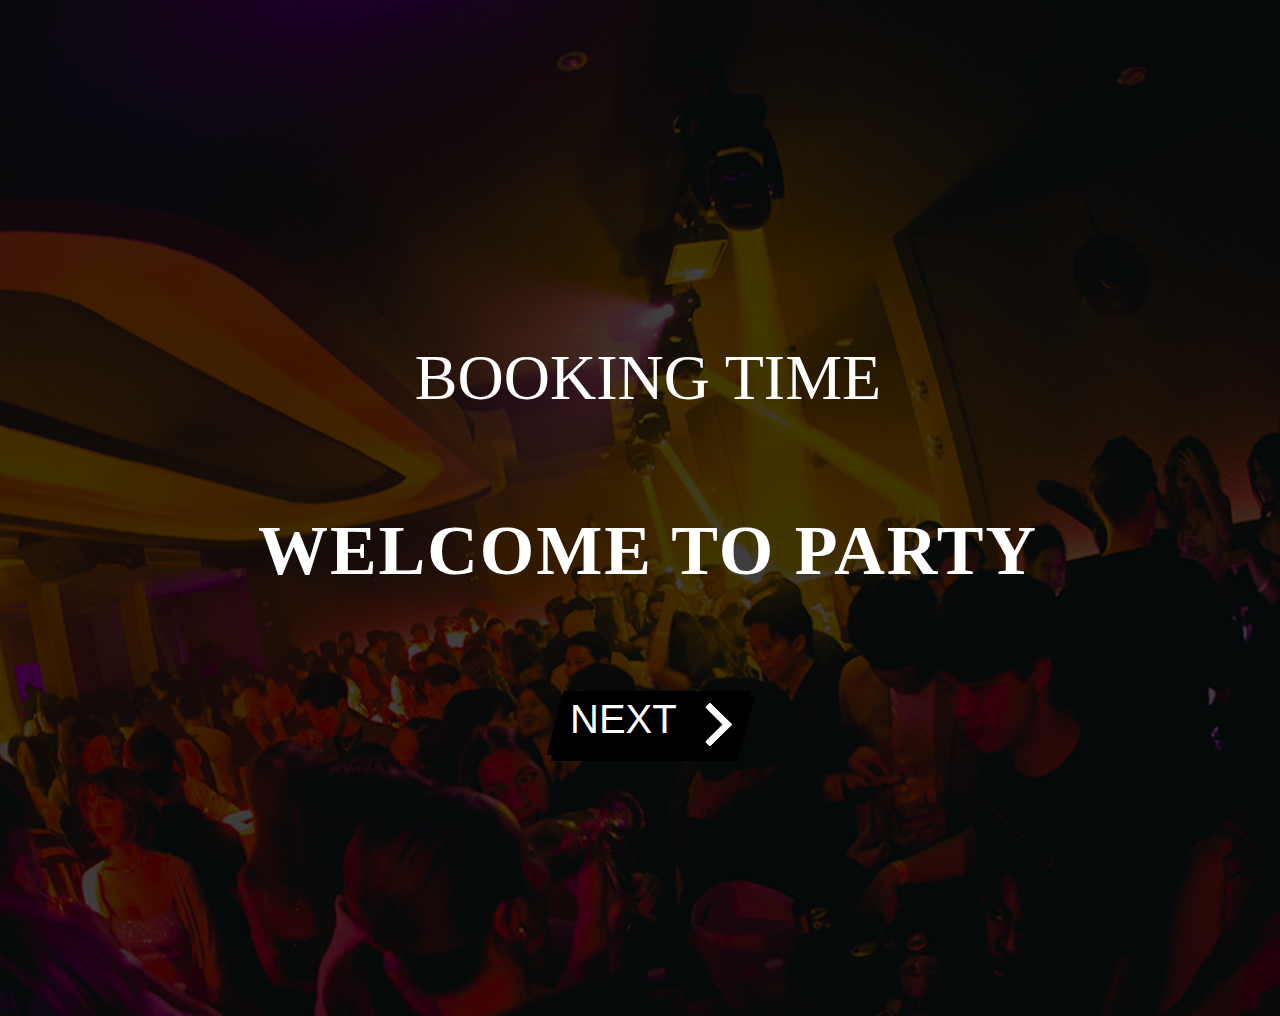
<file: index.html>
<!DOCTYPE html>
<html lang="en">

<head>
    <meta charset="UTF-8" />
    <meta name="viewport" content="width=device-width, initial-scale=1" />

    <link rel="stylesheet" href="style.css">
    <script src="scriptTime.js" defer></script>
    <title>CLUBTIVITY</title>
</head>

<body>
    <div class="banner">
<!--         <div class="navbar">
            <img alt="" src="logo.png" class="logo">
        </div> -->

        <div class="content">
            <div class="container">
                <h1 id="headline"></h1>
                <div id="countdown">
                  <ul>
                    <li><span id="days"></span>days</li>
                    <li><span id="hours"></span>Hours</li>
                    <li><span id="minutes"></span>Minutes</li>
                    <li><span id="seconds"></span>Seconds</li>
                  </ul>
                </div>
                <div id="content" class="emoji">
                  <span>BOOKING TIME</span>
                </div>
              </div>
            <div>
                <h1 id="greeting">Welcome to Party</h1>
                <div class="wrapper">
                    <a class="cta" href="/clubtivity/seat">
                      <span>NEXT</span>
                      <span>
                        <svg width="66px" height="43px" viewBox="0 0 66 43" version="1.1" xmlns="http://www.w3.org/2000/svg" xmlns:xlink="http://www.w3.org/1999/xlink">
                          <g id="arrow" stroke="none" stroke-width="1" fill="none" fill-rule="evenodd">
                            <path class="one" d="M40.1543933,3.89485454 L43.9763149,0.139296592 C44.1708311,-0.0518420739 44.4826329,-0.0518571125 44.6771675,0.139262789 L65.6916134,20.7848311 C66.0855801,21.1718824 66.0911863,21.8050225 65.704135,22.1989893 C65.7000188,22.2031791 65.6958657,22.2073326 65.6916762,22.2114492 L44.677098,42.8607841 C44.4825957,43.0519059 44.1708242,43.0519358 43.9762853,42.8608513 L40.1545186,39.1069479 C39.9575152,38.9134427 39.9546793,38.5968729 40.1481845,38.3998695 C40.1502893,38.3977268 40.1524132,38.395603 40.1545562,38.3934985 L56.9937789,21.8567812 C57.1908028,21.6632968 57.193672,21.3467273 57.0001876,21.1497035 C56.9980647,21.1475418 56.9959223,21.1453995 56.9937605,21.1432767 L40.1545208,4.60825197 C39.9574869,4.41477773 39.9546013,4.09820839 40.1480756,3.90117456 C40.1501626,3.89904911 40.1522686,3.89694235 40.1543933,3.89485454 Z" fill="#FFFFFF"></path>
                            <path class="two" d="M20.1543933,3.89485454 L23.9763149,0.139296592 C24.1708311,-0.0518420739 24.4826329,-0.0518571125 24.6771675,0.139262789 L45.6916134,20.7848311 C46.0855801,21.1718824 46.0911863,21.8050225 45.704135,22.1989893 C45.7000188,22.2031791 45.6958657,22.2073326 45.6916762,22.2114492 L24.677098,42.8607841 C24.4825957,43.0519059 24.1708242,43.0519358 23.9762853,42.8608513 L20.1545186,39.1069479 C19.9575152,38.9134427 19.9546793,38.5968729 20.1481845,38.3998695 C20.1502893,38.3977268 20.1524132,38.395603 20.1545562,38.3934985 L36.9937789,21.8567812 C37.1908028,21.6632968 37.193672,21.3467273 37.0001876,21.1497035 C36.9980647,21.1475418 36.9959223,21.1453995 36.9937605,21.1432767 L20.1545208,4.60825197 C19.9574869,4.41477773 19.9546013,4.09820839 20.1480756,3.90117456 C20.1501626,3.89904911 20.1522686,3.89694235 20.1543933,3.89485454 Z" fill="#FFFFFF"></path>
                            <path class="three" d="M0.154393339,3.89485454 L3.97631488,0.139296592 C4.17083111,-0.0518420739 4.48263286,-0.0518571125 4.67716753,0.139262789 L25.6916134,20.7848311 C26.0855801,21.1718824 26.0911863,21.8050225 25.704135,22.1989893 C25.7000188,22.2031791 25.6958657,22.2073326 25.6916762,22.2114492 L4.67709797,42.8607841 C4.48259567,43.0519059 4.17082418,43.0519358 3.97628526,42.8608513 L0.154518591,39.1069479 C-0.0424848215,38.9134427 -0.0453206733,38.5968729 0.148184538,38.3998695 C0.150289256,38.3977268 0.152413239,38.395603 0.154556228,38.3934985 L16.9937789,21.8567812 C17.1908028,21.6632968 17.193672,21.3467273 17.0001876,21.1497035 C16.9980647,21.1475418 16.9959223,21.1453995 16.9937605,21.1432767 L0.15452076,4.60825197 C-0.0425130651,4.41477773 -0.0453986756,4.09820839 0.148075568,3.90117456 C0.150162624,3.89904911 0.152268631,3.89694235 0.154393339,3.89485454 Z" fill="#FFFFFF"></path>
                          </g>
                        </svg>
                      </span>
                    </a>
                  </div>
            </div>
        </div>
    </div>

</body>

</html>
</file>
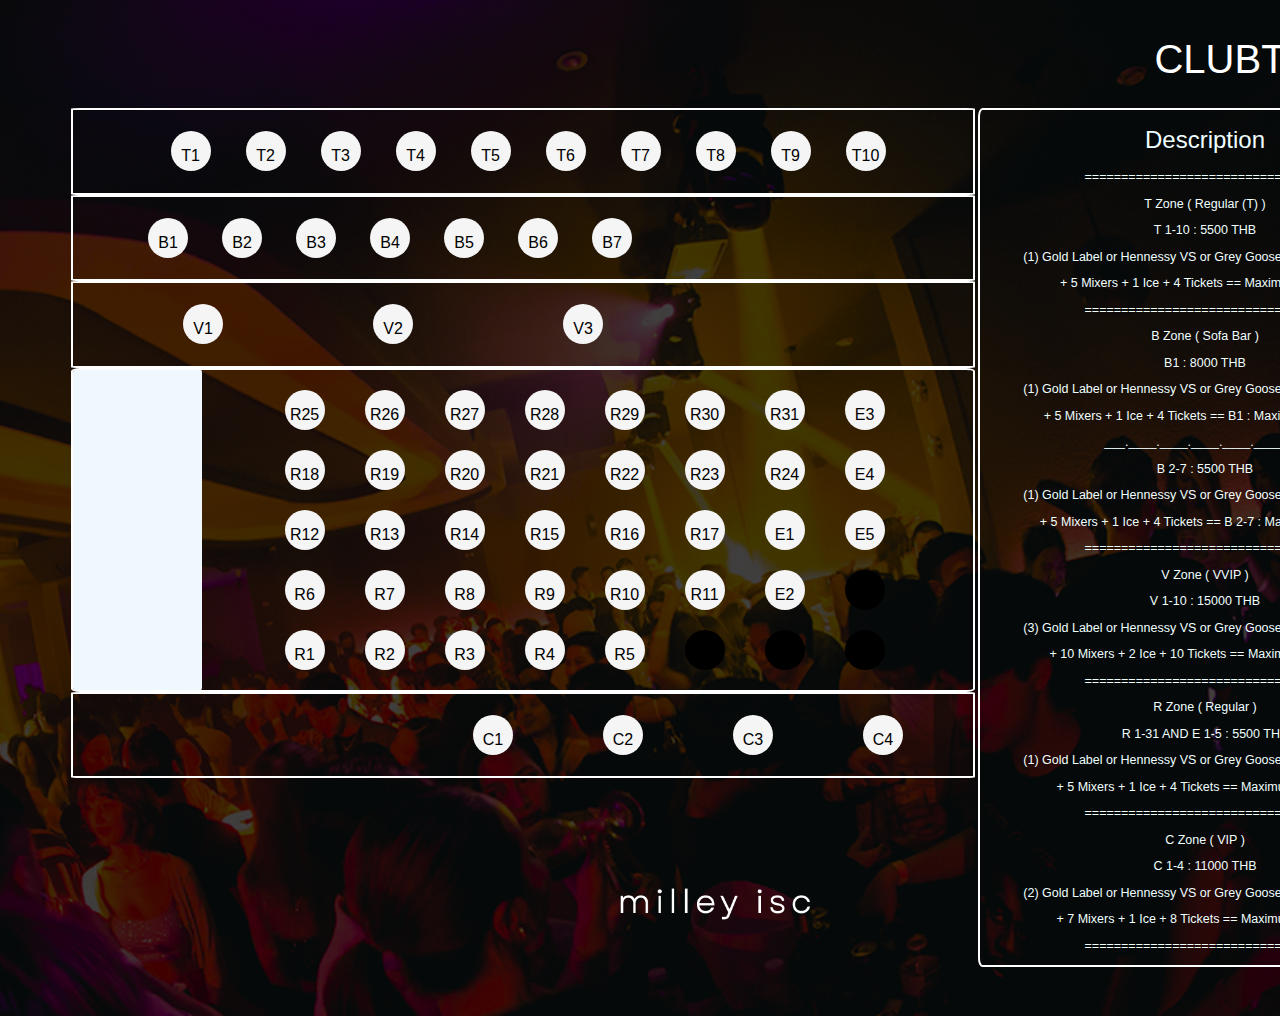
<file: seat.html>
<!DOCTYPE html>
<html lang="en">

<head>
    <meta charset="UTF-8" />
    <meta name="viewport" content="width=device-width, initial-scale=1" />
    <link rel="stylesheet" href="style_seat.css">
    <script src="script.js" defer></script>
    <title>CLUBTIVITY_seatavability</title>
</head>

<body>
    <div class="banner">
        <div class = "head">
            <!-- <div class = "nav">
                <input type="text" id="name-field" placeholder="Name...">
                <div class="button" onclick="updateName()">
                    <p class="my-0"><a href = "index_seat.html">submit</a></p>
                </div>
            </div> -->
            <div class = "hh">
                <h1 class = "headText">CLUBTIVITY Represents " Milley's Career Fair "</h1>
                <!-- <input type="text" id="name-field" placeholder="">
                <div class="button" onclick="updateName()">
                </div> -->
                <!-- <li><a href="index3.html">link</a></li> -->
            </div>
        </div>
        <div class = "content">
            <div class = "seatGroup">
                <div class="GroupT">
                    <div class = "boxT"></div>
                    <div class = "T">
                        <!-- <p class = "textType" >T table</p> -->
                        <div onclick="updateColorT1()" id="toggle-buttonT1">
                            <p class = "text">T1</p>
                        </div>
                        <p id="errorText" style="color:red;"></p>
                        <div onclick="updateColorT2()" id="toggle-buttonT2">
                            <p class = "text">T2</p>
                        </div>
                        <p id="errorText" style="color:red;"></p>
                        <div onclick="updateColorT3()" id="toggle-buttonT3">
                            <p class = "text">T3</p>
                        </div>
                        <p id="errorText" style="color:red;"></p>
                        <div onclick="updateColorT4()" id="toggle-buttonT4">
                            <p class = "text">T4</p>
                        </div>
                        <p id="errorText" style="color:red;"></p>
                        <div onclick="updateColorT5()" id="toggle-buttonT5">
                            <p class = "text">T5</p>
                        </div>
                        <p id="errorText" style="color:red;"></p>
                        <div onclick="updateColorT6()" id="toggle-buttonT6">
                            <p class = "text">T6</p>
                        </div>
                        <p id="errorText" style="color:red;"></p>
                        <div onclick="updateColorT7()" id="toggle-buttonT7">
                            <p class = "text">T7</p>
                        </div>
                        <p id="errorText" style="color:red;"></p>
                        <div onclick="updateColorT8()" id="toggle-buttonT8">
                            <p class = "text">T8</p>
                        </div>
                        <p id="errorText" style="color:red;"></p>
                        <div onclick="updateColorT9()" id="toggle-buttonT9">
                            <p class = "text">T9</p>
                        </div>
                        <p id="errorText" style="color:red;"></p>
                        <div onclick="updateColorT10()" id="toggle-buttonT10">
                            <p class = "text">T10</p>
                        </div>
                        <p id="errorText" style="color:red;"></p>
                    </div>
                </div>
                <div class = "GroupSofa">
                    <div class = "boxB"></div>
                    <div class = "B">
                        <div onclick="updateColorB1()" id="toggle-buttonB1">
                            <p class = "text">B1</p>
                        </div>
                        <p id="errorText" style="color:red;"></p>
                        <div onclick="updateColorB2()" id="toggle-buttonB2">
                            <p class = "text">B2</p>
                        </div>
                        <p id="errorText" style="color:red;"></p>
                        <div onclick="updateColorB3()" id="toggle-buttonB3">
                            <p class = "text">B3</p>
                        </div>
                        <p id="errorText" style="color:red;"></p>
                        <div onclick="updateColorB4()" id="toggle-buttonB4">
                            <p class = "text">B4</p>
                        </div>
                        <p id="errorText" style="color:red;"></p>
                        <div onclick="updateColorB5()" id="toggle-buttonB5">
                            <p class = "text">B5</p>
                        </div>
                        <p id="errorText" style="color:red;"></p>
                        <div onclick="updateColorB6()" id="toggle-buttonB6">
                            <p class = "text">B6</p>
                        </div>
                        <p id="errorText" style="color:red;"></p>
                        <div onclick="updateColorB7()" id="toggle-buttonB7">
                            <p class = "text">B7</p>
                        </div>
                        <p id="errorText" style="color:red;"></p>
                    </div>
                </div>
                <div class = "GroupVVIP">
                    <div class = "boxVVIP"></div>
                    <div class = "VVIP">
                        <div onclick="updateColorVVIP1()" id="toggle-buttonVVIP1">
                            <p class = "text">V1</p>
                        </div>
                        <p id="errorText" style="color:red;"></p>
                        <div onclick="updateColorVVIP2()" id="toggle-buttonVVIP2">
                            <p class = "text">V2</p>
                        </div>
                        <p id="errorText" style="color:red;"></p>
                        <div onclick="updateColorVVIP3()" id="toggle-buttonVVIP3">
                            <p class = "text">V3</p>
                        </div>
                        <p id="errorText" style="color:red;"></p>
                    </div>
                </div>
                <div class = "GroupRegular">
                    <div class = "stage">
                        <!-- <h1 class = "textStage"></h1> -->
                    </div>
                    <div class = "regular">
                        <div class = "rowR">
                            <div onclick="updateColorR25()" id="toggle-buttonR25">
                                <p class = "text">R25</p>
                            </div>
                            <p id="errorText" style="color:red;"></p>
                            <div onclick="updateColorR26()" id="toggle-buttonR26">
                                <p class = "text">R26</p>
                            </div>
                            <p id="errorText" style="color:red;"></p>
                            <div onclick="updateColorR27()" id="toggle-buttonR27">
                                <p class = "text">R27</p>
                            </div>
                            <p id="errorText" style="color:red;"></p>
                            <div onclick="updateColorR28()" id="toggle-buttonR28">
                                <p class = "text">R28</p>
                            </div>
                            <p id="errorText" style="color:red;"></p>
                            <div onclick="updateColorR29()" id="toggle-buttonR29">
                                <p class = "text">R29</p>
                            </div>
                            <p id="errorText" style="color:red;"></p>
                            <div onclick="updateColorR30()" id="toggle-buttonR30">
                                <p class = "text">R30</p>
                            </div>
                            <p id="errorText" style="color:red;"></p>
                            <div onclick="updateColorR31()" id="toggle-buttonR31">
                                <p class = "text">R31</p>
                            </div>
                            <p id="errorText" style="color:red;"></p>
                            <div onclick="updateColorE3()" id="toggle-buttonE3">
                                <p class = "text">E3</p>
                            </div>
                            <p id="errorText" style="color:red;"></p>
                        </div>
                        <div class = "rowR">
                            <div onclick="updateColorR18()" id="toggle-buttonR18">
                                <p class = "text">R18</p>
                            </div>
                            <p id="errorText" style="color:red;"></p>
                            <div onclick="updateColorR19()" id="toggle-buttonR19">
                                <p class = "text">R19</p>
                            </div>
                            <p id="errorText" style="color:red;"></p>
                            <div onclick="updateColorR20()" id="toggle-buttonR20">
                                <p class = "text">R20</p>
                            </div>
                            <p id="errorText" style="color:red;"></p>
                            <div onclick="updateColorR21()" id="toggle-buttonR21">
                                <p class = "text">R21</p>
                            </div>
                            <p id="errorText" style="color:red;"></p>
                            <div onclick="updateColorR22()" id="toggle-buttonR22">
                                <p class = "text">R22</p>
                            </div>
                            <p id="errorText" style="color:red;"></p>
                            <div onclick="updateColorR23()" id="toggle-buttonR23">
                                <p class = "text">R23</p>
                            </div>
                            <p id="errorText" style="color:red;"></p>
                            <div onclick="updateColorR24()" id="toggle-buttonR24">
                                <p class = "text">R24</p>
                            </div>
                            <p id="errorText" style="color:red;"></p>
                            <div onclick="updateColorE4()" id="toggle-buttonE4">
                                <p class = "text">E4</p>
                            </div>
                            <p id="errorText" style="color:red;"></p>
                        </div>
                        <div class = "rowR">
                            <div onclick="updateColorR12()" id="toggle-buttonR12">
                                <p class = "text">R12</p>
                            </div>
                            <p id="errorText" style="color:red;"></p>
                            <div onclick="updateColorR13()" id="toggle-buttonR13">
                                <p class = "text">R13</p>
                            </div>
                            <p id="errorText" style="color:red;"></p>
                            <div onclick="updateColorR14()" id="toggle-buttonR14">
                                <p class = "text">R14</p>
                            </div>
                            <p id="errorText" style="color:red;"></p>
                            <div onclick="updateColorR15()" id="toggle-buttonR15">
                                <p class = "text">R15</p>
                            </div>
                            <p id="errorText" style="color:red;"></p>
                            <div onclick="updateColorR16()" id="toggle-buttonR16">
                                <p class = "text">R16</p>
                            </div>
                            <p id="errorText" style="color:red;"></p>
                            <div onclick="updateColorR17()" id="toggle-buttonR17">
                                <p class = "text">R17</p>
                            </div>
                            <p id="errorText" style="color:red;"></p>
                            <div onclick="updateColorE1()" id="toggle-buttonE1">
                                <p class = "text">E1</p>
                            </div>
                            <p id="errorText" style="color:red;"></p>
                            <div onclick="updateColorE5()" id="toggle-buttonE5">
                                <p class = "text">E5</p>
                            </div>
                            <p id="errorText" style="color:red;"></p>
                        </div>
                        <div class = "rowR">
                            <div onclick="updateColorR6()" id="toggle-buttonR6">
                                <p class = "text">R6</p>
                            </div>
                            <p id="errorText" style="color:red;"></p>
                            <div onclick="updateColorR7()" id="toggle-buttonR7">
                                <p class = "text">R7</p>
                            </div>
                            <p id="errorText" style="color:red;"></p>
                            <div onclick="updateColorR8()" id="toggle-buttonR8">
                                <p class = "text">R8</p>
                            </div>
                            <p id="errorText" style="color:red;"></p>
                            <div onclick="updateColorR9()" id="toggle-buttonR9">
                                <p class = "text">R9</p>
                            </div>
                            <p id="errorText" style="color:red;"></p>
                            <div onclick="updateColorR10()" id="toggle-buttonR10">
                                <p class = "text">R10</p>
                            </div>
                            <p id="errorText" style="color:red;"></p>
                            <div onclick="updateColorR11()" id="toggle-buttonR11">
                                <p class = "text">R11</p>
                            </div>
                            <p id="errorText" style="color:red;"></p>
                            <div onclick="updateColorE2()" id="toggle-buttonE2">
                                <p class = "text">E2</p>
                            </div>
                            <p id="errorText" style="color:red;"></p>
                            <div onclick="updateColor()" id="toggle-button">
                            </div>
                            <p id="errorText" style="color:red;"></p>
                        </div>
                        <div class = "rowR">
                            <div onclick="updateColorR1()" id="toggle-buttonR1">
                                <p class = "text">R1</p>
                            </div>
                            <p id="errorText" style="color:red;"></p>
                            <div onclick="updateColorR2()" id="toggle-buttonR2">
                                <p class = "text">R2</p>
                            </div>
                            <p id="errorText" style="color:red;"></p>
                            <div onclick="updateColorR3()" id="toggle-buttonR3">
                                <p class = "text">R3</p>
                            </div>
                            <p id="errorText" style="color:red;"></p>
                            <div onclick="updateColorR4()" id="toggle-buttonR4">
                                <p class = "text">R4</p>
                            </div>
                            <p id="errorText" style="color:red;"></p>
                            <div onclick="updateColorR5()" id="toggle-buttonR5">
                                <p class = "text">R5</p>
                            </div>
                            <p id="errorText" style="color:red;"></p>
                            <div onclick="updateColor()" id="toggle-button">
                                <p class = "text"></p>
                            </div>
                            <p id="errorText" style="color:red;"></p>
                            <div onclick="updateColor()" id="toggle-button">
                                <p class = "text"></p>
                            </div>
                            <p id="errorText" style="color:red;"></p>
                            <div onclick="updateColor()" id="toggle-button">
                            </div>
                            <p id="errorText" style="color:red;"></p>
                        </div>
                    </div>
                </div>
                <div class = "GroupVIP">
                    <div class = "boxVIP"></div>
                    <div class = "VIP">
                        <div onclick="updateColorC1()" id="toggle-buttonC1">
                            <p class = "text">C1</p>
                        </div>
                        <p id="errorText" style="color:red;"></p>
                        <div onclick="updateColorC2()" id="toggle-buttonC2">
                            <p class = "text">C2</p>
                        </div>
                        <p id="errorText" style="color:red;"></p>
                        <div onclick="updateColorC3()" id="toggle-buttonC3">
                            <p class = "text">C3</p>
                        </div>
                        <p id="errorText" style="color:red;"></p>
                        <div onclick="updateColorC4()" id="toggle-buttonC4">
                            <p class = "text">C4</p>
                        </div>
                        <p id="errorText" style="color:red;"></p>
                    </div>
                </div>
            </div>
            <div class = "detailGroup">
                <h1 class = "description">Description</h1>
                <div class = "detailT">
                    <p class = "detailText">=================================</p>
                    <p class = "detailText">T Zone ( Regular (T) )</p>
                    <p class = "detailText">T 1-10 : 5500 THB</p>
                    <p class = "detailText">(1) Gold Label or Hennessy VS or Grey Goose or Singleton 12 Yo</p>
                    <!-- <p class = "detailText">Grey Goose or Singleton 12 Yo</p> -->
                    <p class = "detailText">+ 5 Mixers + 1 Ice + 4 Tickets == Maximum 6 people</p>
                    <!-- <p class = "detailText">Maximum 6 people</p> -->
                    <p class = "detailText">=================================</p>
                </div>
                <div class = "detailB">
                    <p class = "detailText">B Zone ( Sofa Bar )</p>
                    <p class = "detailText">B1 : 8000 THB</p>
                    <p class = "detailText">(1) Gold Label or Hennessy VS or Grey Goose or Singleton 12 Yo</p>
                    <!-- <p class = "detailText">Grey Goose or Singleton 12 Yo</p> -->
                    <p class = "detailText">+ 5 Mixers + 1 Ice + 4 Tickets == B1 : Maximum 15 people</p>
                    <!-- <p class = "detailText">B1 : Maximum 15 people</p> -->
                    <p class = "detailText">___.____.____.____.____.____.___</p>
                    <p class = "detailText">B 2-7 : 5500 THB</p>
                    <p class = "detailText">(1) Gold Label or Hennessy VS or Grey Goose or Singleton 12 Yo</p>
                    <!-- <p class = "detailText">Grey Goose or Singleton 12 Yo</p> -->
                    <p class = "detailText">+ 5 Mixers + 1 Ice + 4 Tickets == B 2-7 : Maximum 8 people</p>
                    <!-- <p class = "detailText">B 2-7 : Maximum 8 people</p> -->
                    <p class = "detailText">=================================</p>
                </div>
                <div class = "detailV">
                    <p class = "detailText">V Zone ( VVIP )</p>
                    <p class = "detailText">V 1-10 : 15000 THB</p>
                    <p class = "detailText">(3) Gold Label or Hennessy VS or Grey Goose or Singleton 12 Yo</p>
                    <!-- <p class = "detailText">Grey Goose or Singleton 12 Yo</p> -->
                    <p class = "detailText">+ 10 Mixers + 2 Ice + 10 Tickets == Maximum 20 people</p>
                    <!-- <p class = "detailText">Maximum 20 people</p> -->
                    <p class = "detailText">=================================</p>
                </div>
                <div class = "detailR">
                    <p class = "detailText">R Zone ( Regular )</p>
                    <p class = "detailText">R 1-31 AND E 1-5 : 5500 THB</p>
                    <p class = "detailText">(1) Gold Label or Hennessy VS or Grey Goose or Singleton 12 Yo</p>
                    <!-- <p class = "detailText">Grey Goose or Singleton 12 Yo</p> -->
                    <p class = "detailText">+ 5 Mixers + 1 Ice + 4 Tickets == Maximum 10 people</p>
                    <!-- <p class = "detailText">Maximum 10 people</p> -->
                    <p class = "detailText">=================================</p>
                </div>
                <div class = "detailC">
                    <p class = "detailText">C Zone ( VIP )</p>
                    <p class = "detailText">C 1-4 : 11000 THB</p>
                    <p class = "detailText">(2) Gold Label or Hennessy VS or Grey Goose or Singleton 12 Yo</p>
                    <!-- <p class = "detailText">Grey Goose or Singleton 12 Yo</p> -->
                    <p class = "detailText">+ 7 Mixers + 1 Ice + 8 Tickets == Maximum 15 people</p>
                    <!-- <p class = "detailText">Maximum 15 people</p> -->
                    <p class = "detailText">=================================</p>
                </div>
            </div>
        </div>
        <!-- <div onclick="updateColor()" id="toggle-button">
        </div>
        <p id="errorText" style="color:red;"></p> -->
        <div class = "logoMilley">
            <img src="logo.png" alt="">
        </div>
    </div>
</body>

</html>
</file>
<file: style.css>
body{
  width: 1500px;
  height: 1000px;
  background-image: linear-gradient(rgba(0,0,0,0.75),rgb(0,0,0,0.75)),url(background.jpg);
  background-size: cover;
  background-position: center;
}
.banner{
/*   width: 1500px;
  height: 1000px;
  background-image: linear-gradient(rgba(0,0,0,0.75),rgb(0,0,0,0.75)),url(background.jpg); */
  background-size: cover;
  background-position: center;
}


/* ------clock------- */
.container {
  color: white;
  margin: 0 auto;
  text-align: center;
}


h1 {
  font-weight: normal;
  letter-spacing: .125rem;
  text-transform: uppercase;
  margin-bottom: 100px;
}

li {
  display: inline-block;
  font-size: 1.5em;
  list-style-type: none;
  padding: 1em;
  text-transform: uppercase;
}

li span {
  display: block;
  font-size: 4.5rem;
}


.emoji {
  display: none;
  padding: 1rem;
}

.emoji span {
  font-size: 4rem;
  padding: 0 .5rem;
}

@media all and (max-width: 768px) {
  h1 {
    font-size: calc(1.5rem * var(--smaller));
  }

  li {
    font-size: calc(1.125rem * var(--smaller));
  }

  li span {
    font-size: calc(3.375rem * var(--smaller));
  }
}


/* -------Welcome to Party--------- */
h1 {
  display: flex;
  align-items: center;
  justify-content: center;
  font-size: 70vmin;
  font-weight: 900;
}

/* -----------bottom----------- */

@import url('https://fonts.googleapis.com/css?family=Poppins:900i');
.wrapper {
  top: 20px;
  display: flex;
  justify-content: center;
}

.cta {
    display: flex;
    padding: 6px 15px;
    text-decoration: none;
    font-family: 'Poppins', sans-serif;
    font-size: 40px;
    color: white;
    background: black;
    transition: 1s;
    box-shadow: 6px 6px 0 black;
    transform: skewX(-15deg);
}

.cta:focus {
  outline: none;
}

.cta:hover {
    transition: 0.5s;
    box-shadow: 10px 10px 0 red;
}

.cta span:nth-child(2) {
    transition: 0.5s;
    margin-right: 0px;
}

.cta:hover  span:nth-child(2) {
    transition: 0.5s;
    margin-right: 45px;
}

  span {
    transform: skewX(15deg) 
  }

  span:nth-child(2) {
    width: 20px;
    margin-left: 30px;
    position: relative;
    top: 12%;
  }

/**************SVG****************/

path.one {
    transition: 0.4s;
    transform: translateX(-60%);
}

path.two {
    transition: 0.5s;
    transform: translateX(-30%);
}

.cta:hover path.three {
    animation: color_anim 1s infinite 0.2s;
}

.cta:hover path.one {
    transform: translateX(0%);
    animation: color_anim 1s infinite 0.6s;
}

.cta:hover path.two {
    transform: translateX(0%);
    animation: color_anim 1s infinite 0.4s;
}

@keyframes color_anim {
    0% {
        fill: white;
    }
    50% {
        fill: #FBC638;
    }
    100% {
        fill: white;
    }
}

/* ------------
#name-field {
  padding: 10px;
  font-size: 16px;
  margin: 10px;
  border-radius: 5px;
}

.button {
  border-radius: 10px;
  background-color: white);
  padding: 10px;
  transition: all 0.2s;
  transition-timing-function: ease-in-out;
  position: absolute;
}

.button:hover {
  cursor: pointer;
  background-color: palevioletred;
  box-shadow: rgba(0, 0, 0, 0.25) 0 8px 15px;
  transform: translateY(-2px);
}

.button:active {
  box-shadow: none;
  transform: translateY(0);
} */

.my-0 {
  margin-top: 0;
  margin-bottom: 0;
}
.navbar{
  width: 85%;
  margin: auto;
  padding: 35px 0;
  display: flex;
  align-items: center;
  justify-content: space-between;
}

.navbar ul li{
  list-style: none;
  display: inline-block;
  margin: 0 20px;
  position: relative;
}

.navbar ul li a{
  text-decoration: none;
  color: #ffff;
  text-transform: uppercase;
}

.navbar ul li::after{
  content: "";
  height: 3px;
  width: 100%;
  background: #009688;
  position: absolute;
  left: 0;
  bottom: -10px;
  transition: all 0.5s;
}
.navbar ul li:hover::after{
  width: 100%;
}
.content{
  width: 100%;
  position: absolute;
  top: 50%;
  transform: translateY(-50%);
  text-align: center;
  color: #fff;
  align-items: center;
  justify-items: center;
  justify-content: center;
}
.content h1{
  font-size: 70px;
  margin-top: 80px;
}
.content p{
  margin: 20px auto;
  font-weight: 100;
  line-height: 25px;
}

.button {
  border-radius: 10px;
  background-color: red;
  padding: 10px;
  transition: all 0.2s;
  transition-timing-function: ease-in-out;
}

.button:hover {
  cursor: pointer;
  background-color: palevioletred;
  box-shadow: rgba(0, 0, 0, 0.25) 0 8px 15px;
  transform: translateY(-2px);
}

.button:active {
  box-shadow: none;
  transform: translateY(0);
}
.my-0 {
  margin-top: 0;
  margin-bottom: 0;
}
</file>
<file: style_seat.css>
body{
  height: 1000px;
  width: 1500px;
  background-image: linear-gradient(rgba(0,0,0,0.75),rgb(0,0,0,0.75)),url(background.jpg);
  background-size: cover;
  background-position: center;
}

/* --------botton---------- */
.button {
    border-radius: 10px;
    background-color: red;
    padding: 10px;
    transition: all 0.2s;
    transition-timing-function: ease-in-out;
}

.button:hover {
    cursor: pointer;
    background-color: palevioletred;
    box-shadow: rgba(0, 0, 0, 0.25) 0 8px 15px;
    transform: translateY(-2px);
}

.button:active {
    box-shadow: none;
    transform: translateY(0);
}

/* -------SeatGroup----------- */

.seatGroup{
    height: 750px;
    width: 900px;
    top: 25px;
    /* display: block; */
}

.GroupT{
    height: 11%;
    width: 900px;
    border: 2px solid white;
    border-radius: 1%;
    position: relative;
    left: 7%;
    right: 12.5%;
    top: 100px;
    bottom: 100px;
    display: flex;
    align-items: center;
    justify-content: left;
    text-align: center;
}
.T{
    display: flex
}
.boxT{
    height: auto ;
    width: 80px;
}
.GroupSofa{
    height: 11%;
    width: 100%;
    border: 2px solid white;
    border-radius: 1%;
    position: relative;
    left: 7%;
    right: 12.5%;
    top: 100px;
    bottom: 100px;
    display: flex;
    align-items: center;
    justify-content: left;
    text-align: center;
}
.boxB{
    height: auto ;
    width: 58px;
}
.B{
    display: flex;
}
.GroupVVIP{
    height: 11%;
    width: 100%;
    border: 2px solid white;
    border-radius: 1%;
    position: relative;
    left: 7%;
    right: 12.5%;
    top: 100px;
    bottom: 100px;
    display: flex;
    align-items: center;
    justify-content: left;
    text-align: center;
}
.boxVVIP{
    height: auto ;
    width: 35px;
}
.VVIP{
    display: flex;
}
.GroupRegular{
    height: 320px;
    width: 100%;
    border: 2px solid white;
    border-radius: 1%;
    position: relative;
    left: 7%;
    right: 12.5%;
    top: 100px;
    bottom: 100px;
    /* align-items: center; */
    justify-content: center;
    display: flex;
}
.rowR{
    display: flex;
    justify-content: left;
}

.regular{
    height: 50%;
    width: 100%;
    /* border: 2px solid white; */
    border-radius: 1%;
    position: relative;
    left: 7%;
    right: 2px;
    top: 10px;
    bottom: 100px;
}

.stage{
    height: 320px;
    width: 150px;
    background-color: aliceblue;
    border-radius: 1%;
    position: relative;
    /* align-items: center;
    justify-content: center;
    text-align: center; */
    text-align: center; /* Center the text horizontally */
    flex-direction: column;
    align-items: center;
    justify-content: center;

}
.textStage{
    text-align: center;
}
.GroupVIP{
    height: 11%;
    width: 100%;
    border: 2px solid white;
    border-radius: 1%;
    position: relative;
    left: 7%;
    right: 12.5%;
    top: 100px;
    bottom: 100px;
    display: flex;
    align-items: center;
    justify-content: left;
    text-align: center;
}

.boxVIP{
    height: auto ;
    width: 355px;
}
.VIP{
    display: flex;
}
/* ------Toggle---------- */

@import url('https://fonts.googleapis.com/css2?family=Bebas+Neue&display=swap');
.text{
    font-family: "Gill Sans", sans-serif;
    text-align: center;
    justify-content: center;
}

.toggle-checkbox {
    display: none;
}
#name-field {
    padding: 5px;
    font-size: 16px;
    margin: 10px;
    border-radius: 5px;
}
.greeting{
    padding: 5px;
    font-size: 16px;
    /* margin: 10px; */
    border-radius: 5px;
    text-decoration-color: #ccc;
}
.toggle-label {
    display: block;
    padding: 10px 20px;
    cursor: pointer;
    background-color: white;
    border: 1px solid #ccc;
    border-radius: 5px;
    font-size: 16px;
    transition: all 0.2s;
}

.toggle-checkbox:checked+.toggle-label {
    background-color: pink;
}

#toggle-button {
    margin-inline: 20px;
    margin-top: 10px;
    margin-bottom: 10px;
    height: 40px;
    width: 40px;
    background-color: black;
    border-radius: 100%;
    transition: all 0.2s;
}
#toggle-buttonR1 {
    margin-inline: 20px;
    margin-top: 10px;
    margin-bottom: 10px;
    height: 40px;
    width: 40px;
    background-color: #F5F5F5;
/*     background-color: #848884; */
    border-radius: 100%;
    transition: all 0.2s;
}
#toggle-buttonR2 {
    margin-inline: 20px;
    margin-top: 10px;
    margin-bottom: 10px;
    height: 40px;
    width: 40px;
    background-color: #F5F5F5;
/*     background-color: #848884; */
    border-radius: 100%;
    transition: all 0.2s;
}
#toggle-buttonR3 {
    margin-inline: 20px;
    margin-top: 10px;
    margin-bottom: 10px;
    height: 40px;
    width: 40px;
    background-color: #F5F5F5;
/*     background-color: #848884; */
    border-radius: 100%;
    transition: all 0.2s;
}
#toggle-buttonR4 {
    margin-inline: 20px;
    margin-top: 10px;
    margin-bottom: 10px;
    height: 40px;
    width: 40px;
    background-color: #F5F5F5;
/*     background-color: #848884; */
    border-radius: 100%;
    transition: all 0.2s;
}
#toggle-buttonR5 {
   margin-inline: 20px;
    margin-top: 10px;
    margin-bottom: 10px;
    height: 40px;
    width: 40px;
    background-color: #F5F5F5;
/*     background-color: #848884; */
    border-radius: 100%;
    transition: all 0.2s;
}
#toggle-buttonR6 {
    margin-inline: 20px;
    margin-top: 10px;
    margin-bottom: 10px;
    height: 40px;
    width: 40px;
    background-color: #F5F5F5;
/*     background-color: #848884; */
    border-radius: 100%;
    transition: all 0.2s;
}
#toggle-buttonR7 {
    margin-inline: 20px;
    margin-top: 10px;
    margin-bottom: 10px;
    height: 40px;
    width: 40px;
    background-color: #F5F5F5;
/*     background-color: #848884; */
    border-radius: 100%;
    transition: all 0.2s;
}
#toggle-buttonR8 {
    margin-inline: 20px;
    margin-top: 10px;
    margin-bottom: 10px;
    height: 40px;
    width: 40px;
    background-color: #F5F5F5;
/*     background-color: #848884; */
    border-radius: 100%;
    transition: all 0.2s;
}
#toggle-buttonR9 {
    margin-inline: 20px;
    margin-top: 10px;
    margin-bottom: 10px;
    height: 40px;
    width: 40px;
    background-color: #F5F5F5;
/*     background-color: #848884; */
    border-radius: 100%;
    transition: all 0.2s;
}
#toggle-buttonR10 {
    margin-inline: 20px;
    margin-top: 10px;
    margin-bottom: 10px;
    height: 40px;
    width: 40px;
    background-color: #F5F5F5;
/*     background-color: #848884; */
    border-radius: 100%;
    transition: all 0.2s;
}
#toggle-buttonR11 {
    margin-inline: 20px;
    margin-top: 10px;
    margin-bottom: 10px;
    height: 40px;
    width: 40px;
    background-color: #F5F5F5;
/*     background-color: #848884; */
    border-radius: 100%;
    transition: all 0.2s;
}
#toggle-buttonR12 {
    margin-inline: 20px;
    margin-top: 10px;
    margin-bottom: 10px;
    height: 40px;
    width: 40px;
    background-color: #F5F5F5;
/*     background-color: #848884; */
    border-radius: 100%;
    transition: all 0.2s;
}
#toggle-buttonR13 {
    margin-inline: 20px;
    margin-top: 10px;
    margin-bottom: 10px;
    height: 40px;
    width: 40px;
    background-color: #F5F5F5;
/*     background-color: #848884; */
    border-radius: 100%;
    transition: all 0.2s;
}
#toggle-buttonR14 {
    margin-inline: 20px;
    margin-top: 10px;
    margin-bottom: 10px;
    height: 40px;
    width: 40px;
    background-color: #F5F5F5;
/*     background-color: #848884; */
    border-radius: 100%;
    transition: all 0.2s;
}
#toggle-buttonR15 {
    margin-inline: 20px;
    margin-top: 10px;
    margin-bottom: 10px;
    height: 40px;
    width: 40px;
    background-color: #F5F5F5;
/*     background-color: #848884; */
    border-radius: 100%;
    transition: all 0.2s;
}
#toggle-buttonR16 {
    margin-inline: 20px;
    margin-top: 10px;
    margin-bottom: 10px;
    height: 40px;
    width: 40px;
    background-color: #F5F5F5;
/*     background-color: #848884; */
    border-radius: 100%;
    transition: all 0.2s;
}
#toggle-buttonR17 {
    margin-inline: 20px;
    margin-top: 10px;
    margin-bottom: 10px;
    height: 40px;
    width: 40px;
    background-color: #F5F5F5;
/*     background-color: #848884; */
    border-radius: 100%;
    transition: all 0.2s;
}
#toggle-buttonR18 {
    margin-inline: 20px;
    margin-top: 10px;
    margin-bottom: 10px;
    height: 40px;
    width: 40px;
    background-color: #F5F5F5;
/*     background-color: #848884; */
    border-radius: 100%;
    transition: all 0.2s;
}
#toggle-buttonR19 {
    margin-inline: 20px;
    margin-top: 10px;
    margin-bottom: 10px;
    height: 40px;
    width: 40px;
    background-color: #F5F5F5;
/*     background-color: #848884; */
    border-radius: 100%;
    transition: all 0.2s;
}
#toggle-buttonR20 {
    margin-inline: 20px;
    margin-top: 10px;
    margin-bottom: 10px;
    height: 40px;
    width: 40px;
    background-color: #F5F5F5;
/*     background-color: #848884; */
    border-radius: 100%;
    transition: all 0.2s;
}
#toggle-buttonR21 {
    margin-inline: 20px;
    margin-top: 10px;
    margin-bottom: 10px;
    height: 40px;
    width: 40px;
    background-color: #F5F5F5;
/*     background-color: #848884; */
    border-radius: 100%;
    transition: all 0.2s;
}
#toggle-buttonR22 {
    margin-inline: 20px;
    margin-top: 10px;
    margin-bottom: 10px;
    height: 40px;
    width: 40px;
    background-color: #F5F5F5;
/*     background-color: #848884; */
    border-radius: 100%;
    transition: all 0.2s;
}
#toggle-buttonR23 {
    margin-inline: 20px;
    margin-top: 10px;
    margin-bottom: 10px;
    height: 40px;
    width: 40px;
    background-color: #F5F5F5;
/*     background-color: #848884; */
    border-radius: 100%;
    transition: all 0.2s;
}
#toggle-buttonR24 {
    margin-inline: 20px;
    margin-top: 10px;
    margin-bottom: 10px;
    height: 40px;
    width: 40px;
    background-color: #F5F5F5;
/*     background-color: #848884; */
    border-radius: 100%;
    transition: all 0.2s;
}
#toggle-buttonR25 {
    margin-inline: 20px;
    margin-top: 10px;
    margin-bottom: 10px;
    height: 40px;
    width: 40px;
    background-color: #F5F5F5;
/*     background-color: #848884; */
    border-radius: 100%;
    transition: all 0.2s;
}
#toggle-buttonR26 {
    margin-inline: 20px;
    margin-top: 10px;
    margin-bottom: 10px;
    height: 40px;
    width: 40px;
    background-color: #F5F5F5;
/*     background-color: #848884; */
    border-radius: 100%;
    transition: all 0.2s;
}
#toggle-buttonR27 {
    margin-inline: 20px;
    margin-top: 10px;
    margin-bottom: 10px;
    height: 40px;
    width: 40px;
    background-color: #F5F5F5;
/*     background-color: #848884; */
    border-radius: 100%;
    transition: all 0.2s;
}
#toggle-buttonR28 {
    margin-inline: 20px;
    margin-top: 10px;
    margin-bottom: 10px;
    height: 40px;
    width: 40px;
    background-color: #F5F5F5;
/*     background-color: #848884; */
    border-radius: 100%;
    transition: all 0.2s;
}
#toggle-buttonR29 {
    margin-inline: 20px;
    margin-top: 10px;
    margin-bottom: 10px;
    height: 40px;
    width: 40px;
    background-color: #F5F5F5;
/*     background-color: #848884; */
    border-radius: 100%;
    transition: all 0.2s;
}
#toggle-buttonR30 {
    margin-inline: 20px;
    margin-top: 10px;
    margin-bottom: 10px;
    height: 40px;
    width: 40px;
    background-color: #F5F5F5;
/*     background-color: #848884; */
    border-radius: 100%;
    transition: all 0.2s;
}
#toggle-buttonR31 {
    margin-inline: 20px;
    margin-top: 10px;
    margin-bottom: 10px;
    height: 40px;
    width: 40px;
    background-color: #F5F5F5;
/*     background-color: #848884; */
    border-radius: 100%;
    transition: all 0.2s;
}
#toggle-buttonE1 {
    margin-inline: 20px;
    margin-top: 10px;
    margin-bottom: 10px;
    height: 40px;
    width: 40px;
    background-color: #F5F5F5;
/*     background-color: #848884; */
    border-radius: 100%;
    transition: all 0.2s;
}
#toggle-buttonE2 {
    margin-inline: 20px;
    margin-top: 10px;
    margin-bottom: 10px;
    height: 40px;
    width: 40px;
    background-color: #F5F5F5;
/*     background-color: #848884; */
    border-radius: 100%;
    transition: all 0.2s;
}
#toggle-buttonE3 {
    margin-inline: 20px;
    margin-top: 10px;
    margin-bottom: 10px;
    height: 40px;
    width: 40px;
    background-color: #F5F5F5;
/*     background-color: #848884; */
    border-radius: 100%;
    transition: all 0.2s;
}
#toggle-buttonE4 {
    margin-inline: 20px;
    margin-top: 10px;
    margin-bottom: 10px;
    height: 40px;
    width: 40px;
    background-color: #F5F5F5;
/*     background-color: #848884; */
    border-radius: 100%;
    transition: all 0.2s;
}
#toggle-buttonE5 {
    margin-inline: 20px;
    margin-top: 10px;
    margin-bottom: 10px;
    height: 40px;
    width: 40px;
    background-color: #F5F5F5;
/*     background-color: #848884; */
    border-radius: 100%;
    transition: all 0.2s;
}

#toggle-buttonVVIP1 {
    margin-inline: 75px;
    margin-top: 15px;
    margin-bottom: 15px;
    height: 40px;
    width: 40px;
    background-color: #F5F5F5;
/*     background-color: #848884; */
    border-radius: 100%;
    transition: all 0.2s;
}
#toggle-buttonVVIP2 {
    margin-inline: 75px;
    margin-top: 15px;
    margin-bottom: 15px;
    height: 40px;
    width: 40px;
    background-color: #F5F5F5;
/*     background-color: #848884; */
    border-radius: 100%;
    transition: all 0.2s;
}
#toggle-buttonVVIP3 {
    margin-inline: 75px;
    margin-top: 15px;
    margin-bottom: 15px;
    height: 40px;
    width: 40px;
    background-color: #F5F5F5;
/*     background-color: #848884; */
    border-radius: 100%;
    transition: all 0.2s;
}
#toggle-buttonT1 {
    margin-inline: 17.5px;
    margin-top: 15px;
    margin-bottom: 15px;
    height: 40px;
    width: 40px;
    background-color: #F5F5F5;
    border-radius: 100%;
    transition: all 0.2s;
}
#toggle-buttonT2 {
    margin-inline: 17.5px;
    margin-top: 15px;
    margin-bottom: 15px;
    height: 40px;
    width: 40px;
    background-color: #F5F5F5;
    border-radius: 100%;
    transition: all 0.2s;
}
#toggle-buttonT3 {
    margin-inline: 17.5px;
    margin-top: 15px;
    margin-bottom: 15px;
    height: 40px;
    width: 40px;
    background-color: #F5F5F5;
    border-radius: 100%;
    transition: all 0.2s;
}
#toggle-buttonT4 {
    margin-inline: 17.5px;
    margin-top: 15px;
    margin-bottom: 15px;
    height: 40px;
    width: 40px;
    background-color: #F5F5F5;
    border-radius: 100%;
    transition: all 0.2s;
}
#toggle-buttonT5 {
    margin-inline: 17.5px;
    margin-top: 15px;
    margin-bottom: 15px;
    height: 40px;
    width: 40px;
    background-color: #F5F5F5;
    border-radius: 100%;
    transition: all 0.2s;
}
#toggle-buttonT6 {
    margin-inline: 17.5px;
    margin-top: 15px;
    margin-bottom: 15px;
    height: 40px;
    width: 40px;
    background-color: #F5F5F5;
    border-radius: 100%;
    transition: all 0.2s;
}
#toggle-buttonT7 {
    margin-inline: 17.5px;
    margin-top: 15px;
    margin-bottom: 15px;
    height: 40px;
    width: 40px;
    background-color: #F5F5F5;
    border-radius: 100%;
    transition: all 0.2s;
}
#toggle-buttonT8 {
    margin-inline: 17.5px;
    margin-top: 15px;
    margin-bottom: 15px;
    height: 40px;
    width: 40px;
    background-color: #F5F5F5;
    border-radius: 100%;
    transition: all 0.2s;
}
#toggle-buttonT9 {
    margin-inline: 17.5px;
    margin-top: 15px;
    margin-bottom: 15px;
    height: 40px;
    width: 40px;
    background-color:#F5F5F5;
    border-radius: 100%;
    transition: all 0.2s;
}
#toggle-buttonT10 {
    margin-inline: 17.5px;
    margin-top: 15px;
    margin-bottom: 15px;
    height: 40px;
    width: 40px;
    background-color: #F5F5F5;
    border-radius: 100%;
    transition: all 0.2s;
}
#toggle-buttonB1 {
    margin-inline: 17px;
    margin-top: 15px;
    margin-bottom: 15px;
    height: 40px;
    width: 40px;
    background-color: #F5F5F5;
    border-radius: 100%;
    transition: all 0.2s;
}
#toggle-buttonB2 {
    margin-inline: 17px;
    margin-top: 15px;
    margin-bottom: 15px;
    height: 40px;
    width: 40px;
    background-color: #F5F5F5;
    border-radius: 100%;
    transition: all 0.2s;
}
#toggle-buttonB3 {
    margin-inline: 17px;
    margin-top: 15px;
    margin-bottom: 15px;
    height: 40px;
    width: 40px;
    background-color: #F5F5F5;
    border-radius: 100%;
    transition: all 0.2s;
}
#toggle-buttonB4 {
    margin-inline: 17px;
    margin-top: 15px;
    margin-bottom: 15px;
    height: 40px;
    width: 40px;
    background-color: #F5F5F5;
    border-radius: 100%;
    transition: all 0.2s;
}
#toggle-buttonB5 {
    margin-inline: 17px;
    margin-top: 15px;
    margin-bottom: 15px;
    height: 40px;
    width: 40px;
    background-color: #F5F5F5;
    border-radius: 100%;
    transition: all 0.2s;
}
#toggle-buttonB6 {
    margin-inline: 17px;
    margin-top: 15px;
    margin-bottom: 15px;
    height: 40px;
    width: 40px;
    background-color: #F5F5F5;
    border-radius: 100%;
    transition: all 0.2s;
}
#toggle-buttonB7 {
    margin-inline: 17px;
    margin-top: 15px;
    margin-bottom: 15px;
    height: 40px;
    width: 40px;
    background-color: #F5F5F5;
    border-radius: 100%;
    transition: all 0.2s;
}

#toggle-buttonC1 {
    margin-inline: 45px;
    margin-top: 15px;
    margin-bottom: 15px;
    height: 40px;
    width: 40px;
    background-color: #F5F5F5;
    border-radius: 100%;
    transition: all 0.2s;
}
#toggle-buttonC2 {
    margin-inline: 45px;
    margin-top: 15px;
    margin-bottom: 15px;
    height: 40px;
    width: 40px;
    background-color: #F5F5F5;
    border-radius: 100%;
    transition: all 0.2s;
}
#toggle-buttonC3 {
    margin-inline: 45px;
    margin-top: 15px;
    margin-bottom: 15px;
    height: 40px;
    width: 40px;
    background-color: #F5F5F5;
    border-radius: 100%;
    transition: all 0.2s;
}
#toggle-buttonC4 {
    margin-inline: 45px;
    margin-top: 15px;
    margin-bottom: 15px;
    height: 40px;
    width: 40px;
    background-color: #F5F5F5;
    border-radius: 100%;
    transition: all 0.2s;
}
/* ---------detail Group-------- */

.detailGroup{
    height: 75%;
    width: 30%;
    border: 2px solid white;
    border-radius: 1%;
    position: relative;
    top: 100px;
    left: 70px;
    align-items: center;
    justify-content: center;
    text-align: center;
}
.description{
    font-family: "Gill Sans", sans-serif;
    font-size: 24px;
    font-weight: 100;
    color: azure;
}
.detailText{
    font-family: "Gill Sans", sans-serif;
    font-size: 12.5px;
    font-weight: 100;
    color: azure;
}

/* ---------Content---------------- */
.content{
    display: flex;
}

/* -------- logo Milley ---------- */
.logoMilley {
    height: 30px;
    width: 200px;
    justify-content: center;
    justify-items: center;
    top: 860px;
    left: 615px;
    align-content: center;
    position: absolute;
}

/* Optional: Style the logo image */
.logoMilley img {
    max-width: 100%; /* Ensure the image doesn't exceed its container's width */
    height: auto; /* Maintain the image's aspect ratio */
}

/* -------- Head Text ---------- */
.head {
    height: 10px;
    width: 200%;
    bottom: 100px;
    justify-content: center;
    justify-items: center;
    top: 10px;
    bottom: 5px;
    left: 300px;
    align-content: center;
    position: absolute;
}

/* Optional: Style the logo image */
.headText {
    font-family: "Gill Sans", sans-serif;
    color:#ffffff;
    font-size: 40px;
    font-weight: 200;
}
</file>
